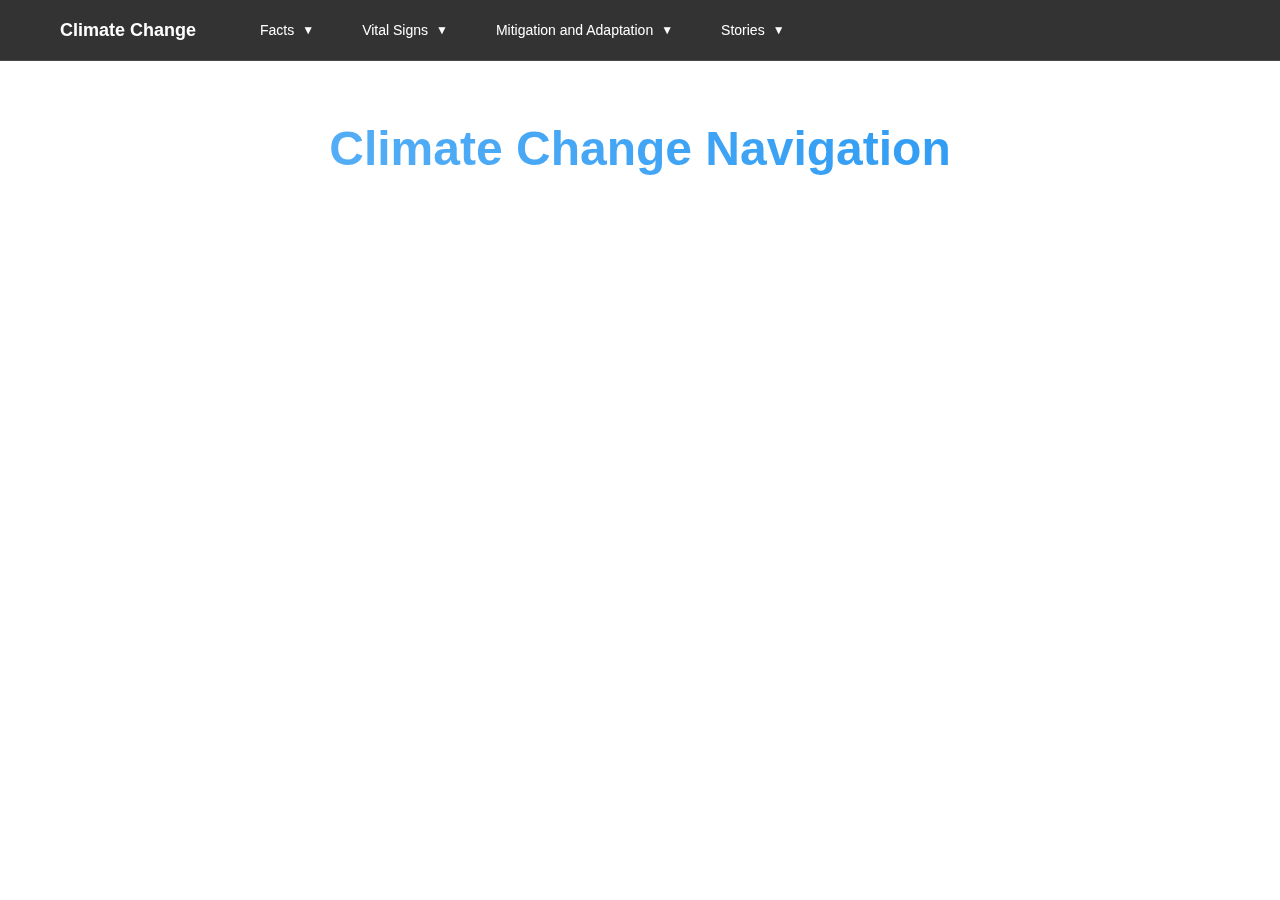
<file: example.html>
<!DOCTYPE html>
<html lang="en">
<head>
    <meta charset="UTF-8">
    <meta name="viewport" content="width=device-width, initial-scale=1.0">
    <title>Climate Change Navigation</title>
    <style>
        * {
            margin: 0;
            padding: 0;
            box-sizing: border-box;
        }

        body {
            font-family: -apple-system, BlinkMacSystemFont, 'Segoe UI', Roboto, sans-serif;
            background: linear-gradient(135deg, #0c1445 0%, #1a2b5c 50%, #2d4a7d 100%);
            background-image: url('data:image/svg+xml,<svg xmlns="http://www.w3.org/2000/svg" viewBox="0 0 100 100"><circle cx="80" cy="20" r="2" fill="rgba(255,255,255,0.1)"/><circle cx="20" cy="80" r="1.5" fill="rgba(255,255,255,0.05)"/><circle cx="90" cy="70" r="1" fill="rgba(255,255,255,0.08)"/></svg>');
            min-height: 100vh;
            color: white;
        }

        .navbar {
            background: rgba(0, 0, 0, 0.8);
            backdrop-filter: blur(10px);
            border-bottom: 1px solid rgba(255, 255, 255, 0.1);
            position: sticky;
            top: 0;
            z-index: 1000;
        }

        .nav-container {
            max-width: 1200px;
            margin: 0 auto;
            padding: 0 20px;
            display: flex;
            align-items: center;
            height: 60px;
        }

        .nav-brand {
            font-size: 18px;
            font-weight: 600;
            color: white;
            text-decoration: none;
            margin-right: 40px;
            transition: color 0.3s ease;
        }

        .nav-brand:hover {
            color: #64b5f6;
        }

        .nav-menu {
            display: flex;
            list-style: none;
            align-items: center;
            gap: 0;
        }

        .nav-item {
            position: relative;
        }

        .nav-link {
            display: flex;
            align-items: center;
            color: white;
            text-decoration: none;
            padding: 20px 24px;
            font-size: 14px;
            font-weight: 500;
            transition: all 0.3s ease;
            position: relative;
            border-radius: 4px;
        }

        .nav-link:hover {
            background: rgba(255, 255, 255, 0.1);
            color: #64b5f6;
            transform: translateY(-1px);
        }

        .dropdown-arrow {
            margin-left: 8px;
            font-size: 12px;
            transition: transform 0.3s ease;
        }

        .nav-item.active .dropdown-arrow {
            transform: rotate(180deg);
        }

        .dropdown-menu {
            position: absolute;
            top: 100%;
            left: 0;
            background: rgba(20, 20, 30, 0.95);
            backdrop-filter: blur(15px);
            border: 1px solid rgba(255, 255, 255, 0.1);
            border-radius: 8px;
            min-width: 220px;
            padding: 8px 0;
            opacity: 0;
            visibility: hidden;
            transform: translateY(-10px);
            transition: all 0.3s ease;
            box-shadow: 0 10px 30px rgba(0, 0, 0, 0.5);
        }

        .nav-item.active .dropdown-menu {
            opacity: 1;
            visibility: visible;
            transform: translateY(0);
        }

        .dropdown-item {
            display: block;
            color: rgba(255, 255, 255, 0.9);
            text-decoration: none;
            padding: 12px 20px;
            font-size: 14px;
            transition: all 0.2s ease;
            border-left: 3px solid transparent;
        }

        .dropdown-item:hover {
            background: rgba(255, 255, 255, 0.1);
            color: #64b5f6;
            border-left-color: #64b5f6;
            transform: translateX(5px);
        }

        .mobile-toggle {
            display: none;
            background: none;
            border: none;
            color: white;
            font-size: 20px;
            cursor: pointer;
            padding: 8px;
            border-radius: 4px;
            transition: background 0.3s ease;
        }

        .mobile-toggle:hover {
            background: rgba(255, 255, 255, 0.1);
        }

        .content {
            max-width: 1200px;
            margin: 0 auto;
            padding: 60px 20px;
            text-align: center;
        }

        .content h1 {
            font-size: 3rem;
            font-weight: 700;
            margin-bottom: 20px;
            background: linear-gradient(45deg, #64b5f6, #42a5f5, #2196f3);
            -webkit-background-clip: text;
            -webkit-text-fill-color: transparent;
            background-clip: text;
        }

        .content p {
            font-size: 1.2rem;
            opacity: 0.8;
            max-width: 600px;
            margin: 0 auto;
            line-height: 1.6;
        }

        @media (max-width: 768px) {
            .mobile-toggle {
                display: block;
                margin-left: auto;
            }

            .nav-menu {
                position: absolute;
                top: 100%;
                left: 0;
                right: 0;
                background: rgba(0, 0, 0, 0.95);
                backdrop-filter: blur(15px);
                flex-direction: column;
                padding: 20px 0;
                transform: translateX(-20px);
                opacity: 0;
                visibility: hidden;
                transition: all 0.3s ease;
                border-top: 1px solid rgba(255, 255, 255, 0.1);
            }

            .nav-menu.active {
                transform: translateY(0);
                opacity: 1;
                visibility: visible;
            }

            .nav-item {
                width: 100%;
            }

            .nav-link {
                padding: 15px 20px;
                justify-content: space-between;
            }

            .dropdown-menu {
                position: static;
                background: rgba(40, 40, 50, 0.9);
                border: none;
                border-radius: 0;
                box-shadow: none;
                margin-left: 20px;
                min-width: auto;
            }

            .content h1 {
                font-size: 2rem;
            }

            .content p {
                font-size: 1rem;
            }
        }

        .nav-link:active {
            transform: translateY(0) scale(0.98);
        }

        .dropdown-item:active {
            transform: translateX(3px) scale(0.98);
        }
    </style>
</head>
<body>
    <nav class="navbar">
        <div class="nav-container">
            <a href="#" class="nav-brand">Climate Change</a>
            
            <button class="mobile-toggle" onclick="toggleMobileMenu()">
                ☰
            </button>

            <ul class="nav-menu" id="navMenu">
                <li class="nav-item" data-dropdown="facts">
                    <a href="#" class="nav-link">
                        Facts
                        <span class="dropdown-arrow">▼</span>
                    </a>
                    <div class="dropdown-menu">
                        <a href="#" class="dropdown-item">Evidence</a>
                        <a href="#" class="dropdown-item">Causes</a>
                        <a href="#" class="dropdown-item">Effects</a>
                        <a href="#" class="dropdown-item">Scientific Consensus</a>
                        <a href="#" class="dropdown-item">What is Climate Change?</a>
                        <a href="#" class="dropdown-item">Extreme Weather</a>
                        <a href="#" class="dropdown-item">Questions (FAQ)</a>
                    </div>
                </li>

                <li class="nav-item" data-dropdown="signs">
                    <a href="#" class="nav-link">
                        Vital Signs
                        <span class="dropdown-arrow">▼</span>
                    </a>
                    <div class="dropdown-menu">
                        <a href="#" class="dropdown-item">Carbon Dioxide</a>
                        <a href="#" class="dropdown-item">Global Temperature</a>
                        <a href="#" class="dropdown-item">Arctic Sea Ice</a>
                        <a href="#" class="dropdown-item">Land Ice</a>
                        <a href="#" class="dropdown-item">Sea Level</a>
                    </div>
                </li>

                <li class="nav-item" data-dropdown="mitigation">
                    <a href="#" class="nav-link">
                        Mitigation and Adaptation
                        <span class="dropdown-arrow">▼</span>
                    </a>
                    <div class="dropdown-menu">
                        <a href="#" class="dropdown-item">Mitigation Strategies</a>
                        <a href="#" class="dropdown-item">Adaptation Plans</a>
                        <a href="#" class="dropdown-item">Renewable Energy</a>
                        <a href="#" class="dropdown-item">Carbon Capture</a>
                        <a href="#" class="dropdown-item">Policy Solutions</a>
                    </div>
                </li>

                <li class="nav-item" data-dropdown="stories">
                    <a href="#" class="nav-link">
                        Stories
                        <span class="dropdown-arrow">▼</span>
                    </a>
                    <div class="dropdown-menu">
                        <a href="#" class="dropdown-item">Case Studies</a>
                        <a href="#" class="dropdown-item">Personal Stories</a>
                        <a href="#" class="dropdown-item">Success Stories</a>
                        <a href="#" class="dropdown-item">Impact Reports</a>
                        <a href="#" class="dropdown-item">Community Action</a>
                    </div>
                </li>
            </ul>
        </div>
    </nav>

    <div class="content">
        <h1>Climate Change Navigation</h1>
        <p>Explore comprehensive information about climate change through our interactive navigation system. Click on any menu item to discover detailed content and resources.</p>
    </div>

    <script>
        // Handle dropdown functionality
        document.addEventListener('DOMContentLoaded', function() {
            const navItems = document.querySelectorAll('.nav-item[data-dropdown]');
            
            navItems.forEach(item => {
                const link = item.querySelector('.nav-link');
                
                link.addEventListener('click', function(e) {
                    e.preventDefault();
                    
                    // Close other dropdowns
                    navItems.forEach(otherItem => {
                        if (otherItem !== item) {
                            otherItem.classList.remove('active');
                        }
                    });
                    
                    // Toggle current dropdown
                    item.classList.toggle('active');
                });
            });
            
            // Close dropdowns when clicking outside
            document.addEventListener('click', function(e) {
                if (!e.target.closest('.nav-item')) {
                    navItems.forEach(item => {
                        item.classList.remove('active');
                    });
                }
            });

            // Handle dropdown item clicks
            const dropdownItems = document.querySelectorAll('.dropdown-item');
            dropdownItems.forEach(item => {
                item.addEventListener('click', function(e) {
                    e.preventDefault();
                    console.log('Clicked:', this.textContent);
                    // Add your navigation logic here
                    
                    // Close dropdown after selection
                    navItems.forEach(navItem => {
                        navItem.classList.remove('active');
                    });
                });
            });
        });

        // Mobile menu toggle
        function toggleMobileMenu() {
            const navMenu = document.getElementById('navMenu');
            navMenu.classList.toggle('active');
        }

        // Close mobile menu when clicking outside
        document.addEventListener('click', function(e) {
            const navMenu = document.getElementById('navMenu');
            const mobileToggle = document.querySelector('.mobile-toggle');
            
            if (!e.target.closest('.nav-container')) {
                navMenu.classList.remove('active');
            }
        });
    </script>
</body>
</html>
</file>
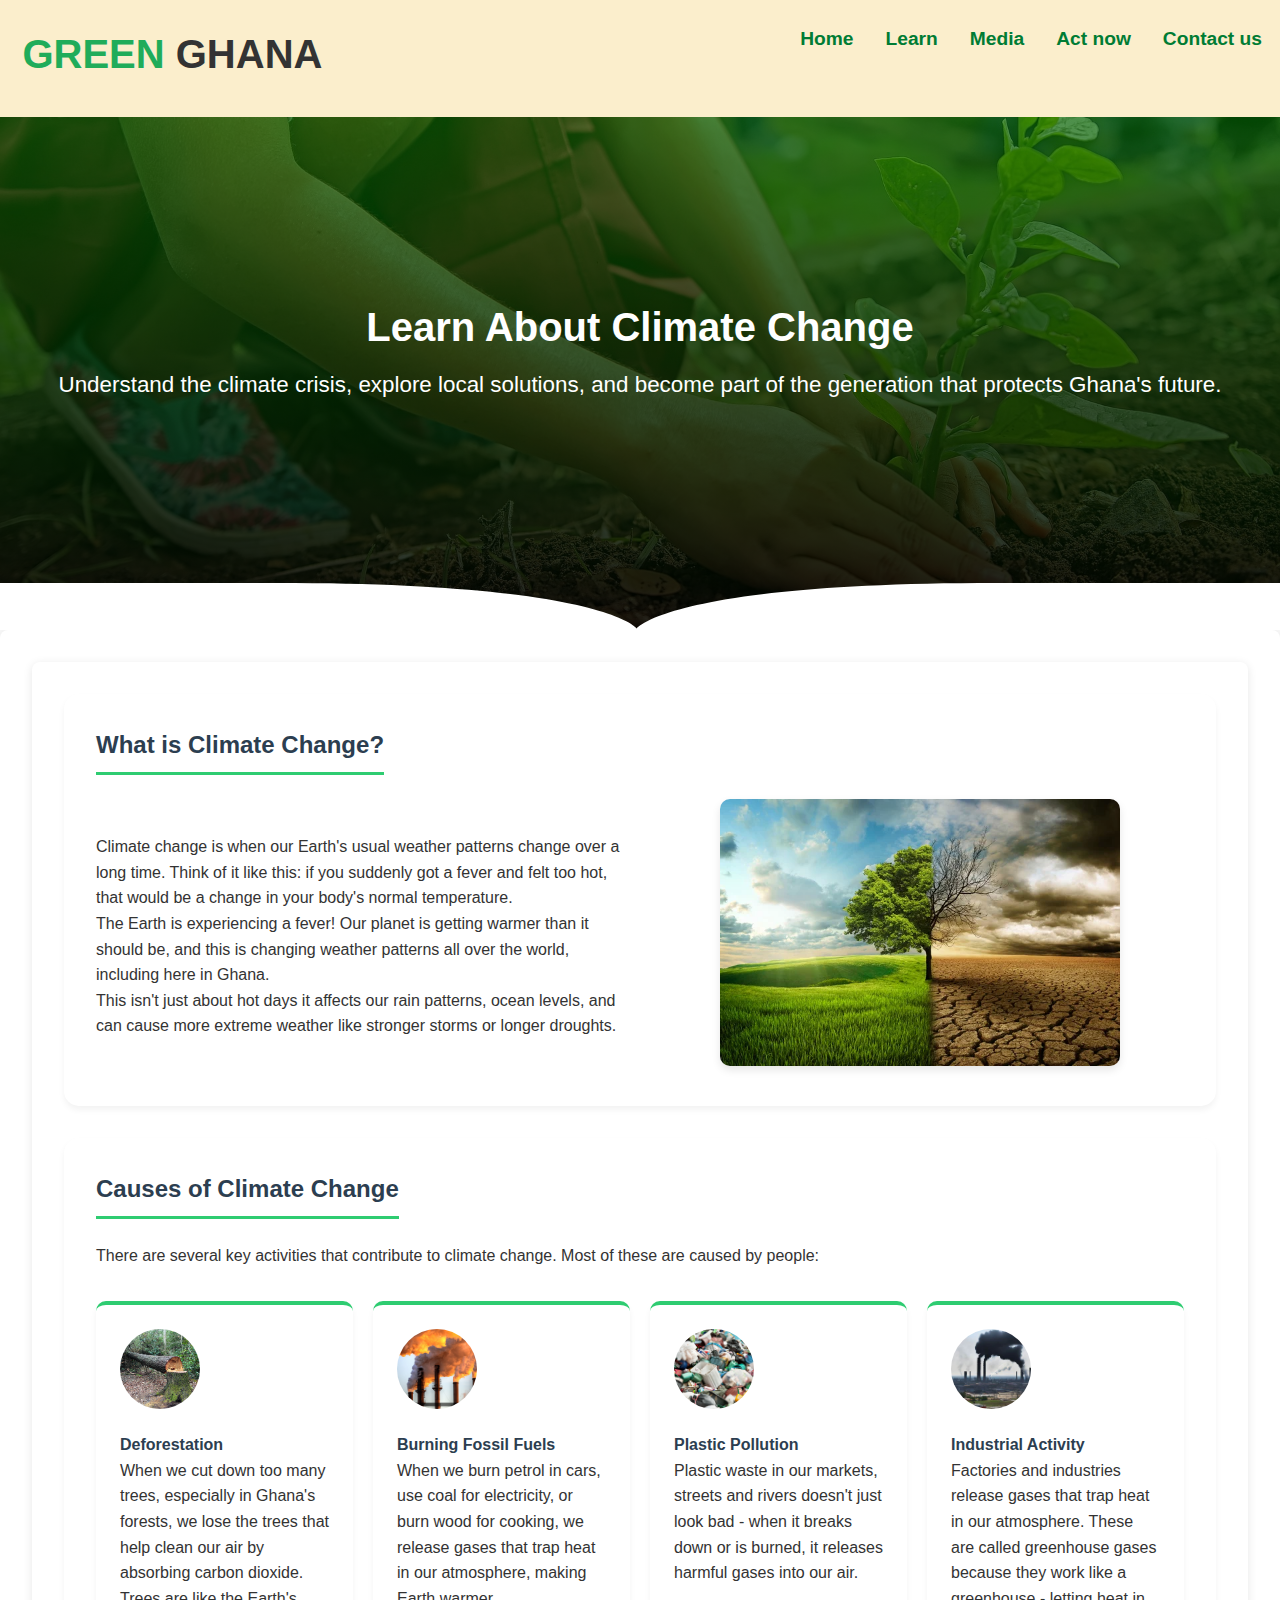
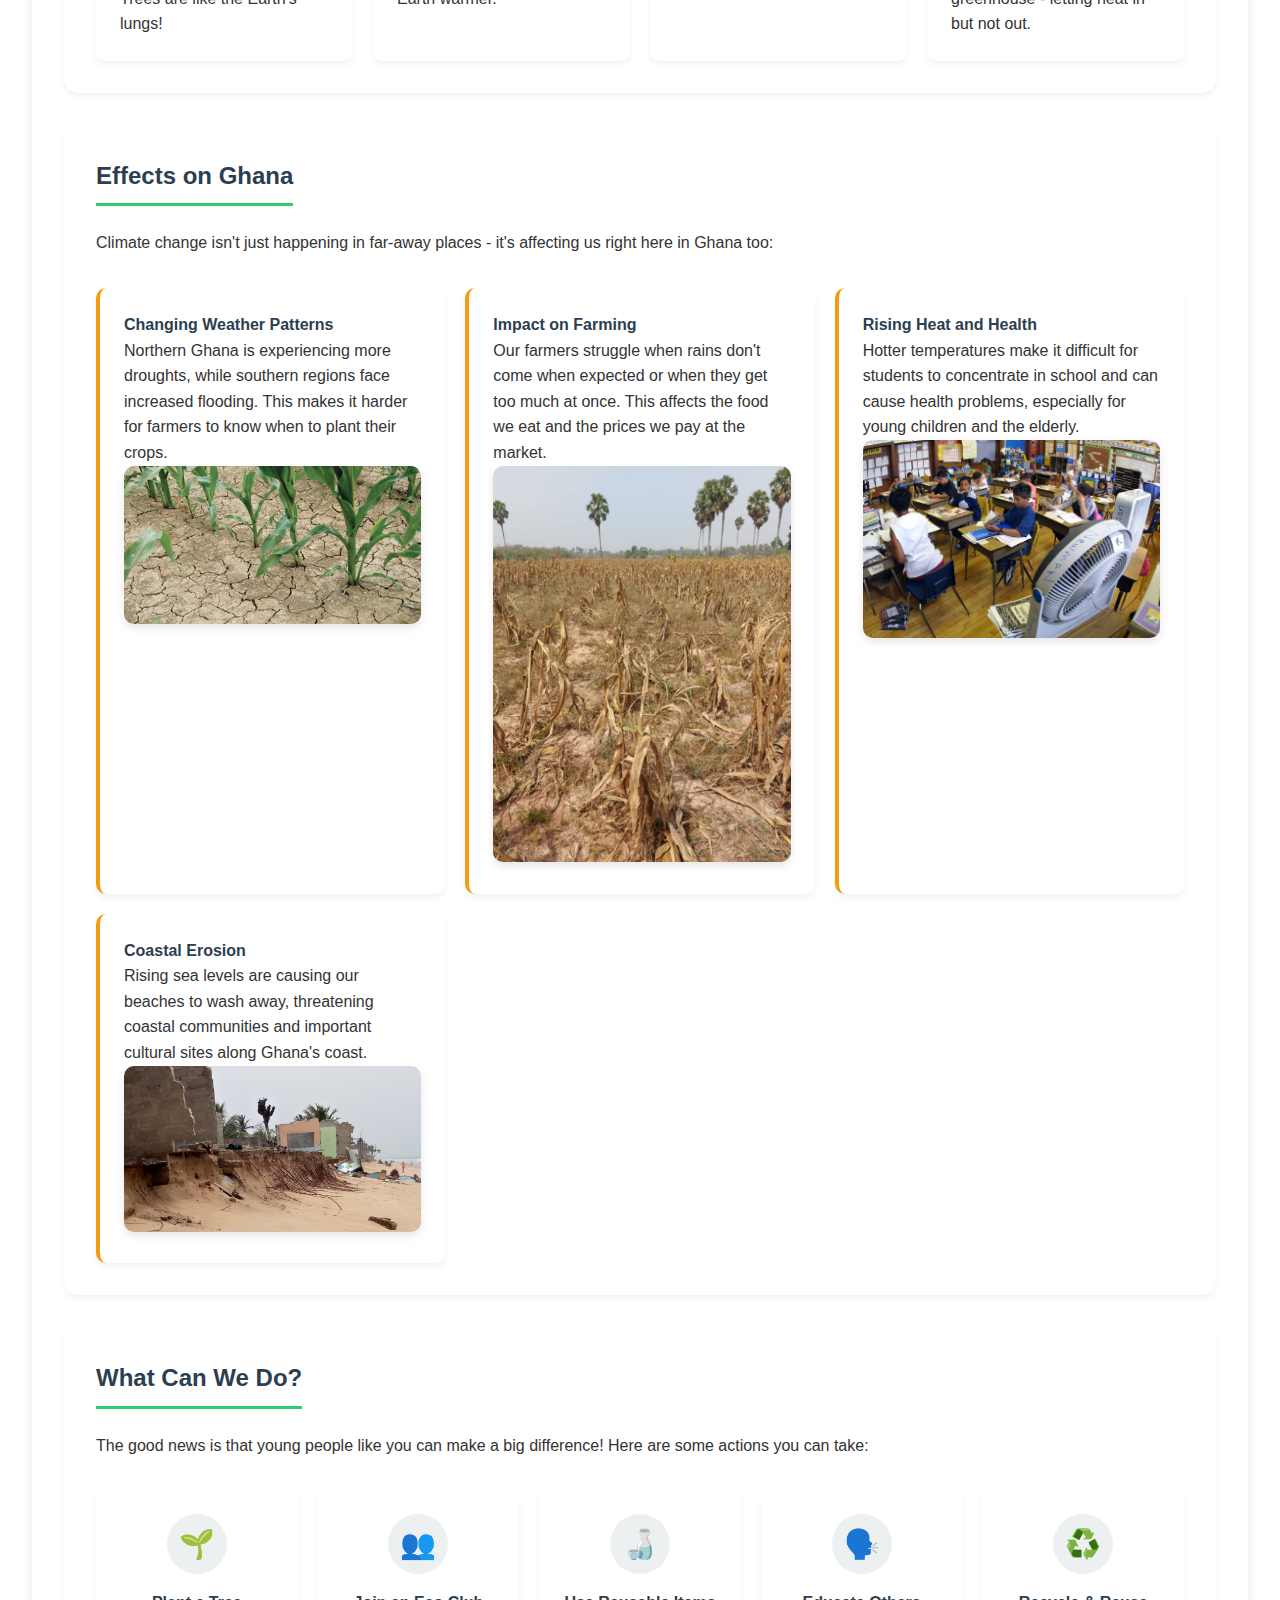
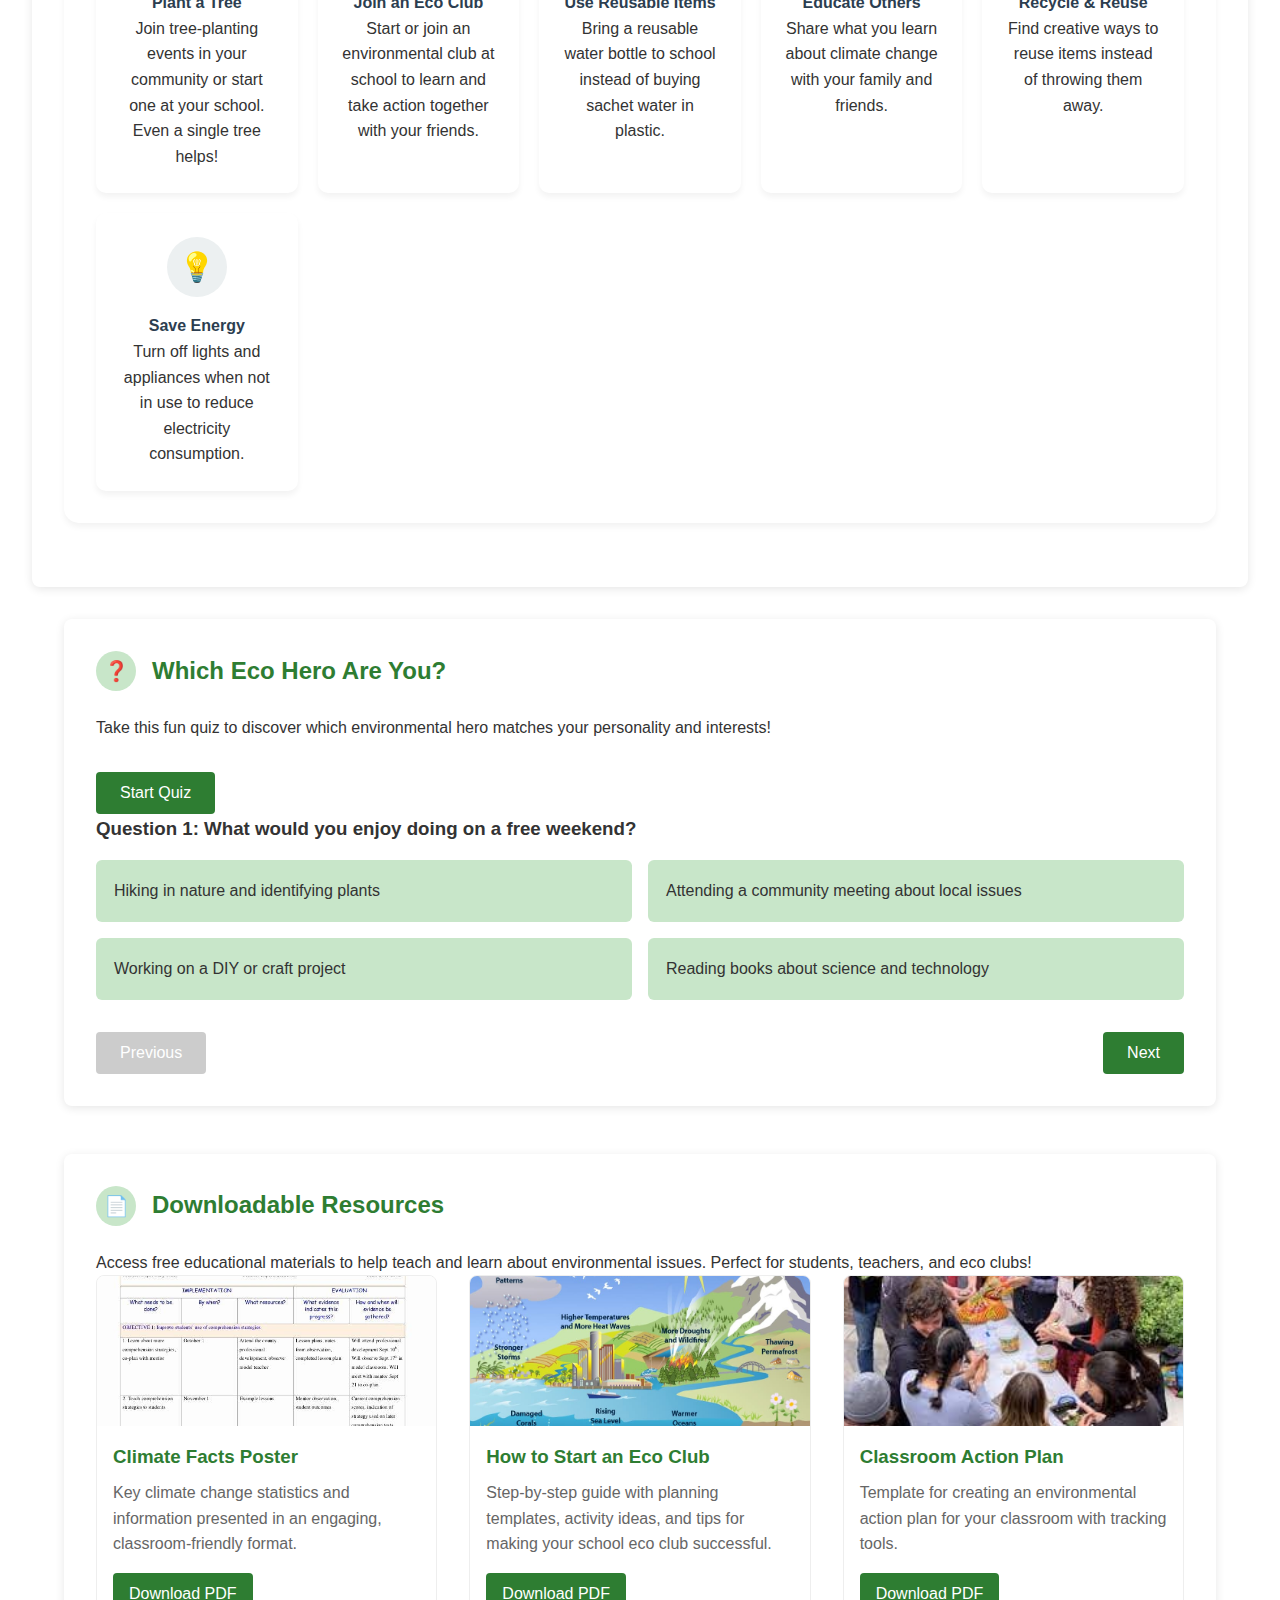
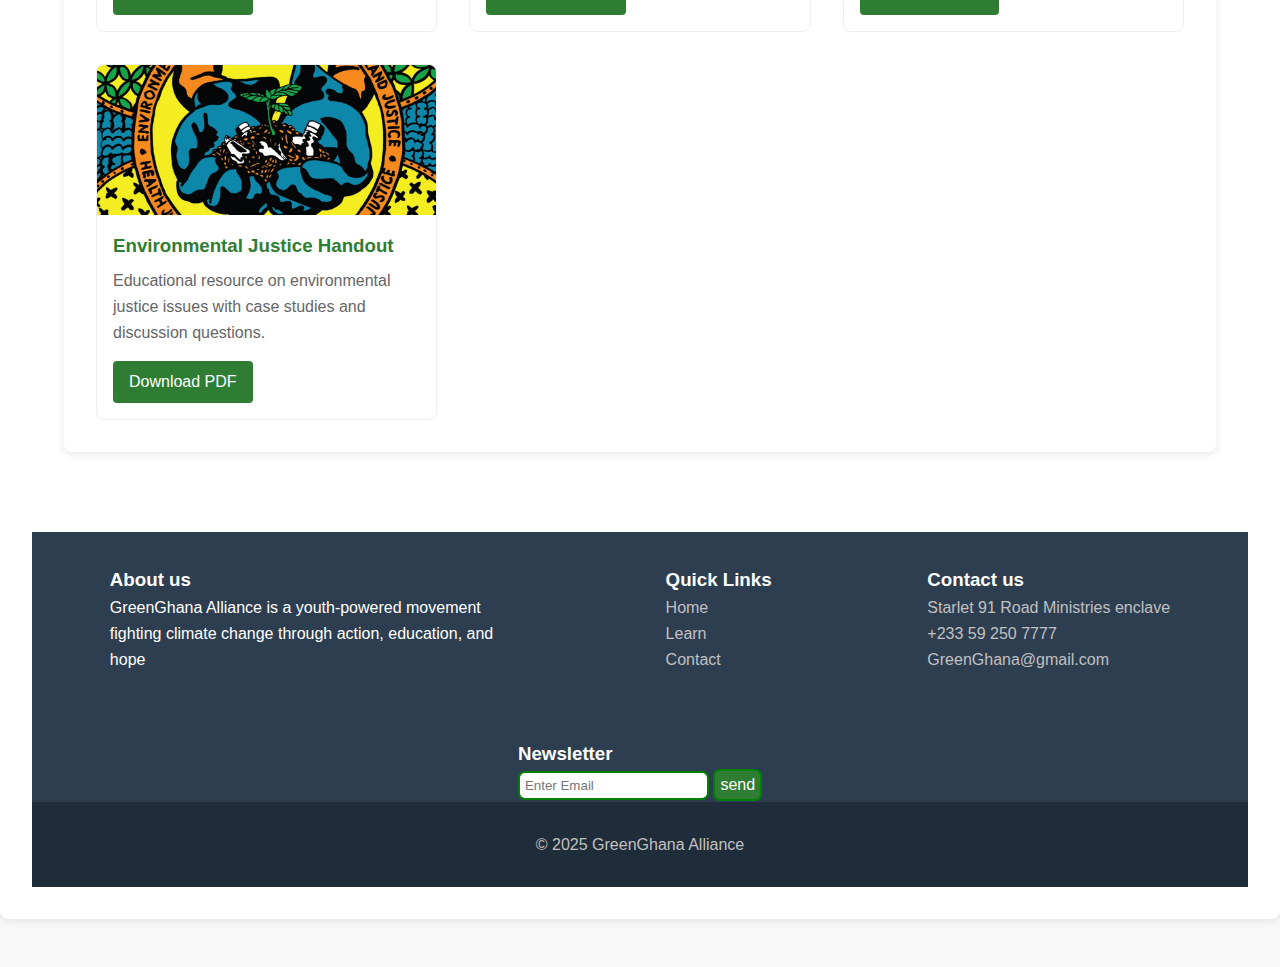
<file: learn.html>
<!DOCTYPE html>
<html lang="en">

<head>
    <meta charset="UTF-8">
    <meta name="viewport" content="width=device-width, initial-scale=1.0">
    <link rel="stylesheet" href="learn.css">
    <title>Learn Page</title>
</head>

<body>
    <header class="header">
    <nav class="navbar">
        <div class="logo">
            <h1><span>GREEN </span>GHANA</h1>
        </div>
        <ul class="nav-links" id="navLinks">
            <li><a href="index.html">Home</a></li>
            <li><a href="learn.html">Learn</a></li>
            <li><a href="media.html">Media</a></li>
            <li><a href="act-now.html">Act now</a></li>
            <li><a href="contact.html">Contact us</a></li>
        </ul>
         <div class="hamburger" id="hamburger">
                <div class="bar"></div>
                <div class="bar"></div>
                <div class="bar"></div>
            </div>
    </nav>
    </header>
    <div class="hero-section">
        <div class="hero-text">
            <h1> Learn About Climate Change</h1>
            <p>Understand the climate crisis, explore local solutions, and become part of the generation that protects
                Ghana's future.</p>
        </div>

        <div class="custom-shape-divider-bottom-1747580668">
            <svg data-name="Layer 1" xmlns="http://www.w3.org/2000/svg" viewBox="0 0 1200 120"
                preserveAspectRatio="none">
                <path d="M1200,0H0V120H281.94C572.9,116.24,602.45,3.86,602.45,3.86h0S632,116.24,923,120h277Z"
                    class="shape-fill"></path>
            </svg>
        </div>
    </div>

    <section>
        <section class="container">
            <section id="what-is" class="section">
                <h2 class="section-title">What is Climate Change?</h2>
                <div class="flex-container">
                    <div class="text-content">
                        <p>Climate change is when our Earth's usual weather patterns change over a long time. Think of
                            it like this: if you suddenly got a fever and felt too hot, that would be a change in your
                            body's normal temperature.</p>
                        <p>The Earth is experiencing a fever! Our planet is getting warmer than it should be, and this
                            is changing weather patterns all over the world, including here in Ghana.</p>
                        <p>This isn't just about hot days it affects our rain patterns, ocean levels, and can cause more
                            extreme weather like stronger storms or longer droughts.</p>
                    </div>
                    <div class="image-content">
                        <img src="depositphotos_30828375-stock-photo-global-warming.jpg"
                            alt="Earth getting warmer illustration" class="placeholder-image">
                    </div>
                </div>
            </section>


            <section id="causes" class="section">
                <h2 class="section-title">Causes of Climate Change</h2>
                <p>There are several key activities that contribute to climate change. Most of these are caused by
                    people:</p>

                <div class="causes-grid">
                    <div class="cause-card">
                        <img src="trees being cut.jpg" alt="Trees being cut">
                        <h4>Deforestation</h4>
                        <p>When we cut down too many trees, especially in Ghana's forests, we lose the trees that help
                            clean our air by absorbing carbon dioxide. Trees are like the Earth's lungs!</p>
                    </div>

                    <div class="cause-card">
                        <img src="smoke.jpg" alt="Smoke from factories">
                        <h4>Burning Fossil Fuels</h4>
                        <p>When we burn petrol in cars, use coal for electricity, or burn wood for cooking, we release
                            gases that trap heat in our atmosphere, making Earth warmer.</p>
                    </div>

                    <div class="cause-card">
                        <img src="Plastic-Waste-Recycled.jpg" alt="Plastic waste">
                        <h4>Plastic Pollution</h4>
                        <p>Plastic waste in our markets, streets and rivers doesn't just look bad - when it breaks down
                            or is burned, it releases harmful gases into our air.</p>
                    </div>

                    <div class="cause-card">
                        <img src="emmissions.jpg" alt="Factory emissions">
                        <h4>Industrial Activity</h4>
                        <p>Factories and industries release gases that trap heat in our atmosphere. These are called
                            greenhouse gases because they work like a greenhouse - letting heat in but not out.</p>
                    </div>
                </div>
            </section>

            <section id="effects" class="section">
                <h2 class="section-title">Effects on Ghana</h2>
                <p>Climate change isn't just happening in far-away places - it's affecting us right here in Ghana too:
                </p>

                <div class="effects-grid">
                    <div class="effect-card">
                        <h4>Changing Weather Patterns</h4>
                        <p>Northern Ghana is experiencing more droughts, while southern regions face increased flooding.
                            This makes it harder for farmers to know when to plant their crops.</p>
                        <img src="drought.jpg" alt="Drought in northern Ghana" class="placeholder-image">
                    </div>

                    <div class="effect-card">
                        <h4>Impact on Farming</h4>
                        <p>Our farmers struggle when rains don't come when expected or when they get too much at once.
                            This affects the food we eat and the prices we pay at the market.</p>
                        <img src="dry crops.jpg" alt="Farmers with dry crops" class="placeholder-image">
                    </div>

                    <div class="effect-card">
                        <h4>Rising Heat and Health</h4>
                        <p>Hotter temperatures make it difficult for students to concentrate in school and can cause
                            health problems, especially for young children and the elderly.</p>
                        <img src="hot class.jpg" alt="Students in hot classroom" class="placeholder-image">
                    </div>

                    <div class="effect-card">
                        <h4>Coastal Erosion</h4>
                        <p>Rising sea levels are causing our beaches to wash away, threatening coastal communities and
                            important cultural sites along Ghana's coast.</p>
                        <img src="costal erosion.png" alt="Coastal erosion in Ghana" class="placeholder-image">
                    </div>
                </div>
            </section>

            <section id="actions" class="section">
                <h2 class="section-title">What Can We Do?</h2>
                <p>The good news is that young people like you can make a big difference! Here are some actions you can
                    take:</p>

                <div class="actions-grid">
                    <div class="action-card">
                        <div class="icon">🌱</div>
                        <h4>Plant a Tree</h4>
                        <p>Join tree-planting events in your community or start one at your school. Even a single tree
                            helps!</p>
                    </div>

                    <div class="action-card">
                        <div class="icon">👥</div>
                        <h4>Join an Eco Club</h4>
                        <p>Start or join an environmental club at school to learn and take action together with your
                            friends.</p>
                    </div>

                    <div class="action-card">
                        <div class="icon">🍶</div>
                        <h4>Use Reusable Items</h4>
                        <p>Bring a reusable water bottle to school instead of buying sachet water in plastic.</p>
                    </div>

                    <div class="action-card">
                        <div class="icon">🗣️</div>
                        <h4>Educate Others</h4>
                        <p>Share what you learn about climate change with your family and friends.</p>
                    </div>

                    <div class="action-card">
                        <div class="icon">♻️</div>
                        <h4>Recycle & Reuse</h4>
                        <p>Find creative ways to reuse items instead of throwing them away.</p>
                    </div>

                    <div class="action-card">
                        <div class="icon">💡</div>
                        <h4>Save Energy</h4>
                        <p>Turn off lights and appliances when not in use to reduce electricity consumption.</p>
                    </div>
                </div>
            </section>
        </section>


        <div class="container">
            <section id="quiz-section">
                <div class="section-header">
                    <div class="section-icon">❓</div>
                    <h2>Which Eco Hero Are You?</h2>
                </div>

                <p>Take this fun quiz to discover which environmental hero matches your personality and interests!</p>

                <div class="quiz-container">
                    <div id="quiz-start">
                        <button id="start-quiz-btn">Start Quiz</button>
                    </div>

                    <div id="quiz-questions">
                        <div class="quiz-question active" data-question="1">
                            <h3>Question 1: What would you enjoy doing on a free weekend?</h3>
                            <div class="quiz-options">
                                <div class="quiz-option" data-value="a">Hiking in nature and identifying plants</div>
                                <div class="quiz-option" data-value="b">Attending a community meeting about local issues
                                </div>
                                <div class="quiz-option" data-value="c">Working on a DIY or craft project</div>
                                <div class="quiz-option" data-value="d">Reading books about science and technology</div>
                            </div>
                        </div>

                        <div class="quiz-question" data-question="2">
                            <h3>Question 2: What environmental issue concerns you the most?</h3>
                            <div class="quiz-options">
                                <div class="quiz-option" data-value="a">Loss of biodiversity and habitat destruction
                                </div>
                                <div class="quiz-option" data-value="b">Environmental justice and policy issues</div>
                                <div class="quiz-option" data-value="c">Waste management and plastic pollution</div>
                                <div class="quiz-option" data-value="d">Climate change and renewable energy</div>
                            </div>
                        </div>

                        <div class="quiz-question" data-question="3">
                            <h3>Question 3: How do you prefer to solve problems?</h3>
                            <div class="quiz-options">
                                <div class="quiz-option" data-value="a">Carefully observing and documenting patterns
                                </div>
                                <div class="quiz-option" data-value="b">Bringing people together to find collective
                                    solutions</div>
                                <div class="quiz-option" data-value="c">Using creativity and resourcefulness</div>
                                <div class="quiz-option" data-value="d">Applying scientific principles and testing ideas
                                </div>
                            </div>
                        </div>

                        <div class="quiz-question" data-question="4">
                            <h3>Question 4: Which of these would you be most excited to receive as a gift?</h3>
                            <div class="quiz-options">
                                <div class="quiz-option" data-value="a">A field guide to local wildlife</div>
                                <div class="quiz-option" data-value="b">A book about influential environmental activists
                                </div>
                                <div class="quiz-option" data-value="c">A zero-waste starter kit</div>
                                <div class="quiz-option" data-value="d">A home renewable energy experiment kit</div>
                            </div>
                        </div>

                        <div class="quiz-navigation">
                            <button id="prev-btn" class="btn-secondary" disabled>Previous</button>
                            <button id="next-btn">Next</button>
                        </div>
                    </div>

                    <div id="quiz-result" class="quiz-results">
                        <div class="quiz-image">🌱</div>
                        <h3>You are: The Nature Guardian!</h3>
                        <p>You have a deep connection with the natural world and are passionate about protecting
                            biodiversity. Like Jane Goodall or David Attenborough, you understand that every species has
                            an important role to play in our ecosystem.</p>
                        <p><strong>Your eco-strengths:</strong> Keen observation, patience, and a genuine love for all
                            living things.</p>
                        <p><strong>How you can help:</strong> Start a school wildlife garden, organize nature walks, or
                            participate in citizen science projects tracking local species.</p>
                        <button id="restart-quiz-btn">Retake Quiz</button>
                    </div>
                </div>
            </section>

            <section id="resources-section">
                <div class="section-header">
                    <div class="section-icon">📄</div>
                    <h2>Downloadable Resources</h2>
                </div>

                <p>Access free educational materials to help teach and learn about environmental issues. Perfect for
                    students, teachers, and eco clubs!</p>

                <div class="resources-grid">
                    <div class="resource-card">
                        <div class="resource-thumb thumb1"></div>
                        <div class="resource-info">
                            <h3 class="resource-title">Climate Facts Poster</h3>
                            <p class="resource-desc">Key climate change statistics and information presented in an
                                engaging, classroom-friendly format.</p>
                            <a href="https://www.un.org/sites/un2.un.org/files/fastfacts-what-is-climate-change.pdf"
                                class="download-btn">Download PDF</a>
                        </div>
                    </div>

                    <div class="resource-card">
                        <div class="resource-thumb thumb2"></div>
                        <div class="resource-info">
                            <h3 class="resource-title">How to Start an Eco Club</h3>
                            <p class="resource-desc">Step-by-step guide with planning templates, activity ideas, and
                                tips for making your school eco club successful.</p>
                            <a href="https://www.oneplanetnetwork.org/sites/default/files/secm.pdf"
                                class="download-btn">Download PDF</a>
                        </div>
                    </div>

                    <div class="resource-card">
                        <div class="resource-thumb thumb3"></div>
                        <div class="resource-info">
                            <h3 class="resource-title">Classroom Action Plan</h3>
                            <p class="resource-desc">Template for creating an environmental action plan for your
                                classroom with tracking tools.</p>
                            <a href="https://images.examples.com/wp-content/uploads/2021/06/Students-SMART-Action-Plan-Template.zip"
                                class="download-btn">Download PDF</a>
                        </div>
                    </div>

                    <div class="resource-card">
                        <div class="resource-thumb thumb4"></div>
                        <div class="resource-info">
                            <h3 class="resource-title">Environmental Justice Handout</h3>
                            <p class="resource-desc">Educational resource on environmental justice issues with case
                                studies and discussion questions.</p>
                            <a href="#" class="download-btn">Download PDF</a>
                        </div>
                    </div>
                </div>
            </section>
        </div>

        <footer>
            <div class="footer-container">
                <div class="footer-items">
                    <h3>About us</h3>
                    <p>GreenGhana Alliance is a youth-powered movement fighting climate change through action,
                        education,
                        and hope</p>
                </div>

                <div class="footer-items">
                    <h3>Quick Links</h3>
                    <li><a href="index.html">Home</a></li>
                    <li><a href="learn.html">Learn</a></li>
                    <li><a href="contact.html">Contact</a></li>
                </div>

                <div class="footer-items">
                    <h3>Contact us</h3>
                    <li><a href="">Starlet 91 Road Ministries enclave</a></li>
                    <li> <a href="tel:+233592507777">+233 59 250 7777</a></li>
                    <li><a href="mailto:ziyaad.zalabaran@gmail.com">GreenGhana@gmail.com</a></li>
                </div>

                <div class="footer-items">

                    <form id="thanks" method="POST">
                        <h3>Newsletter</h3>
                        <input type="email" name id="email" placeholder="Enter Email" required>
                        <button type="submit">send</button>
                        <p class="msg" id="congo">
                            Thanks for subscribing!
                        </p>

                    </form>
                </div>

            </div>

            <div class="copy-right">
                <p>&copy; 2025 GreenGhana Alliance</p>
            </div>
        </footer>

        <script src="learn.js"></script>
</body>

</html>
</file>
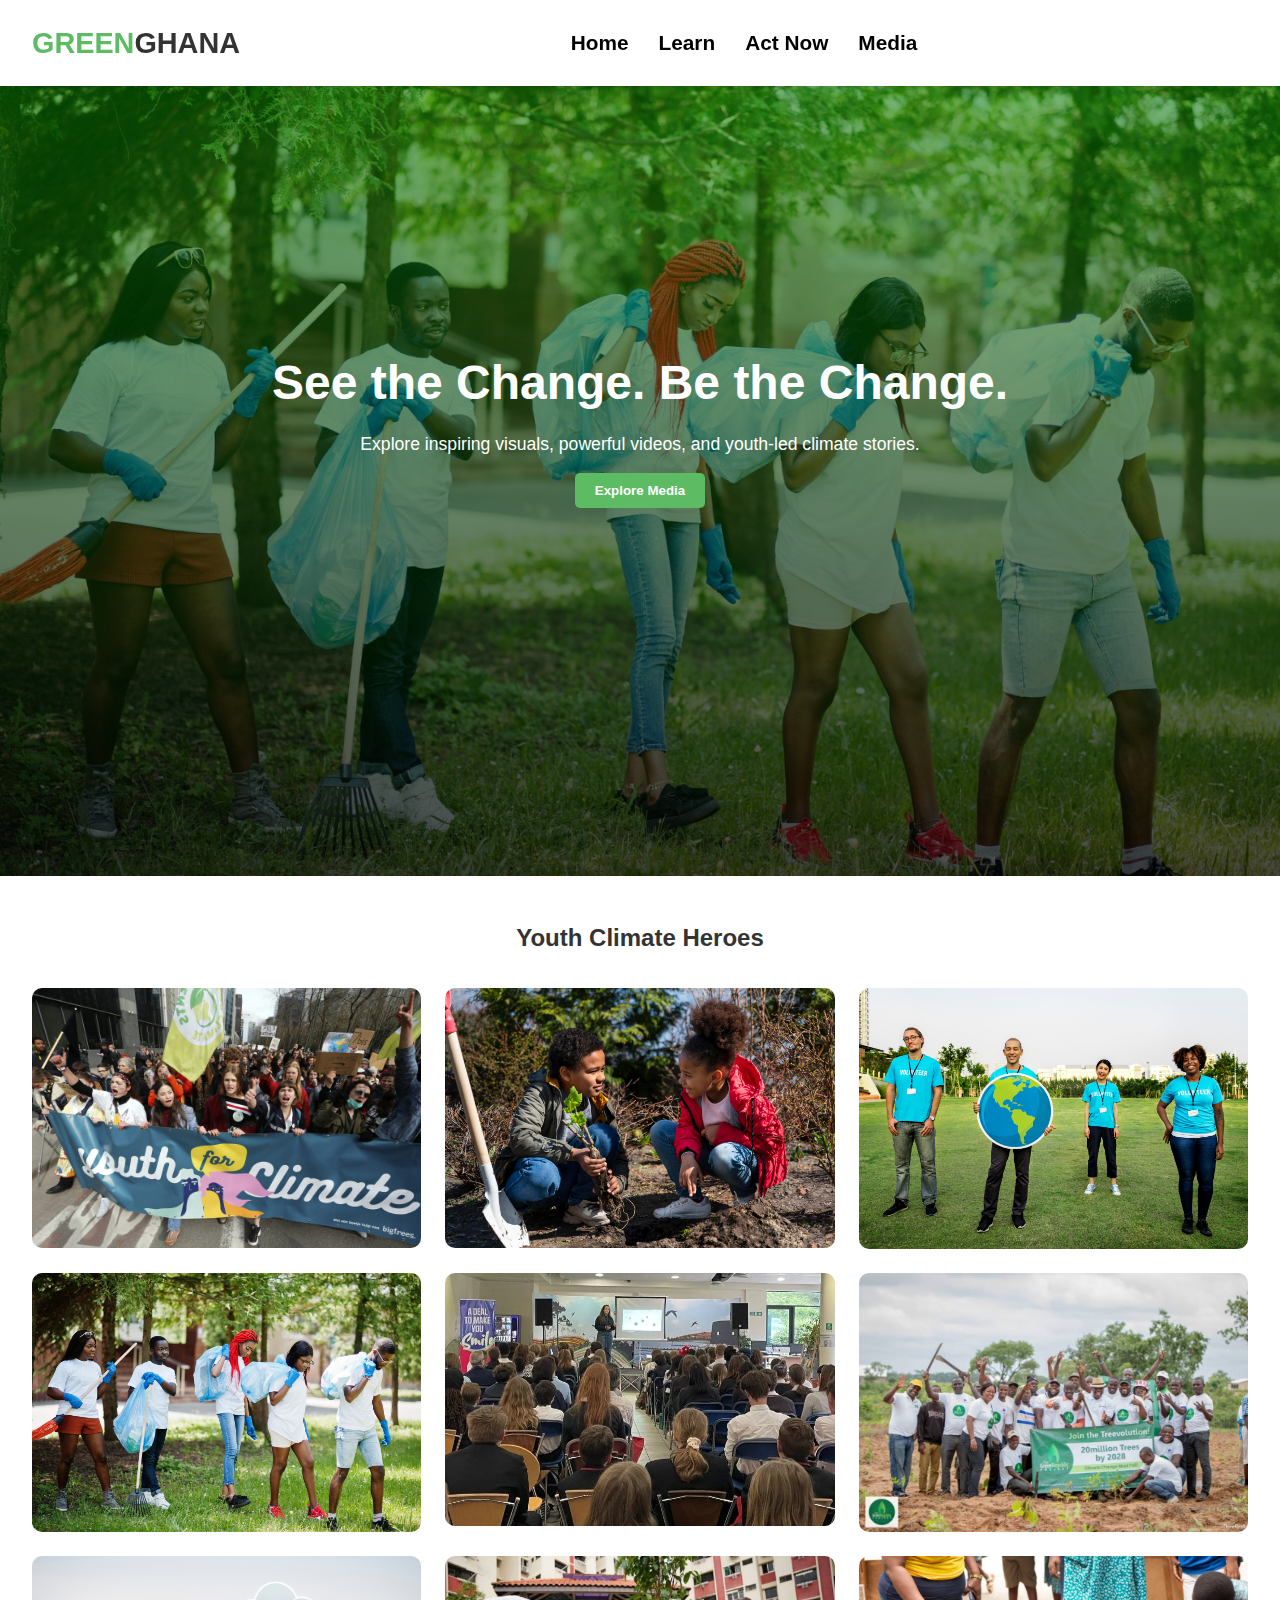
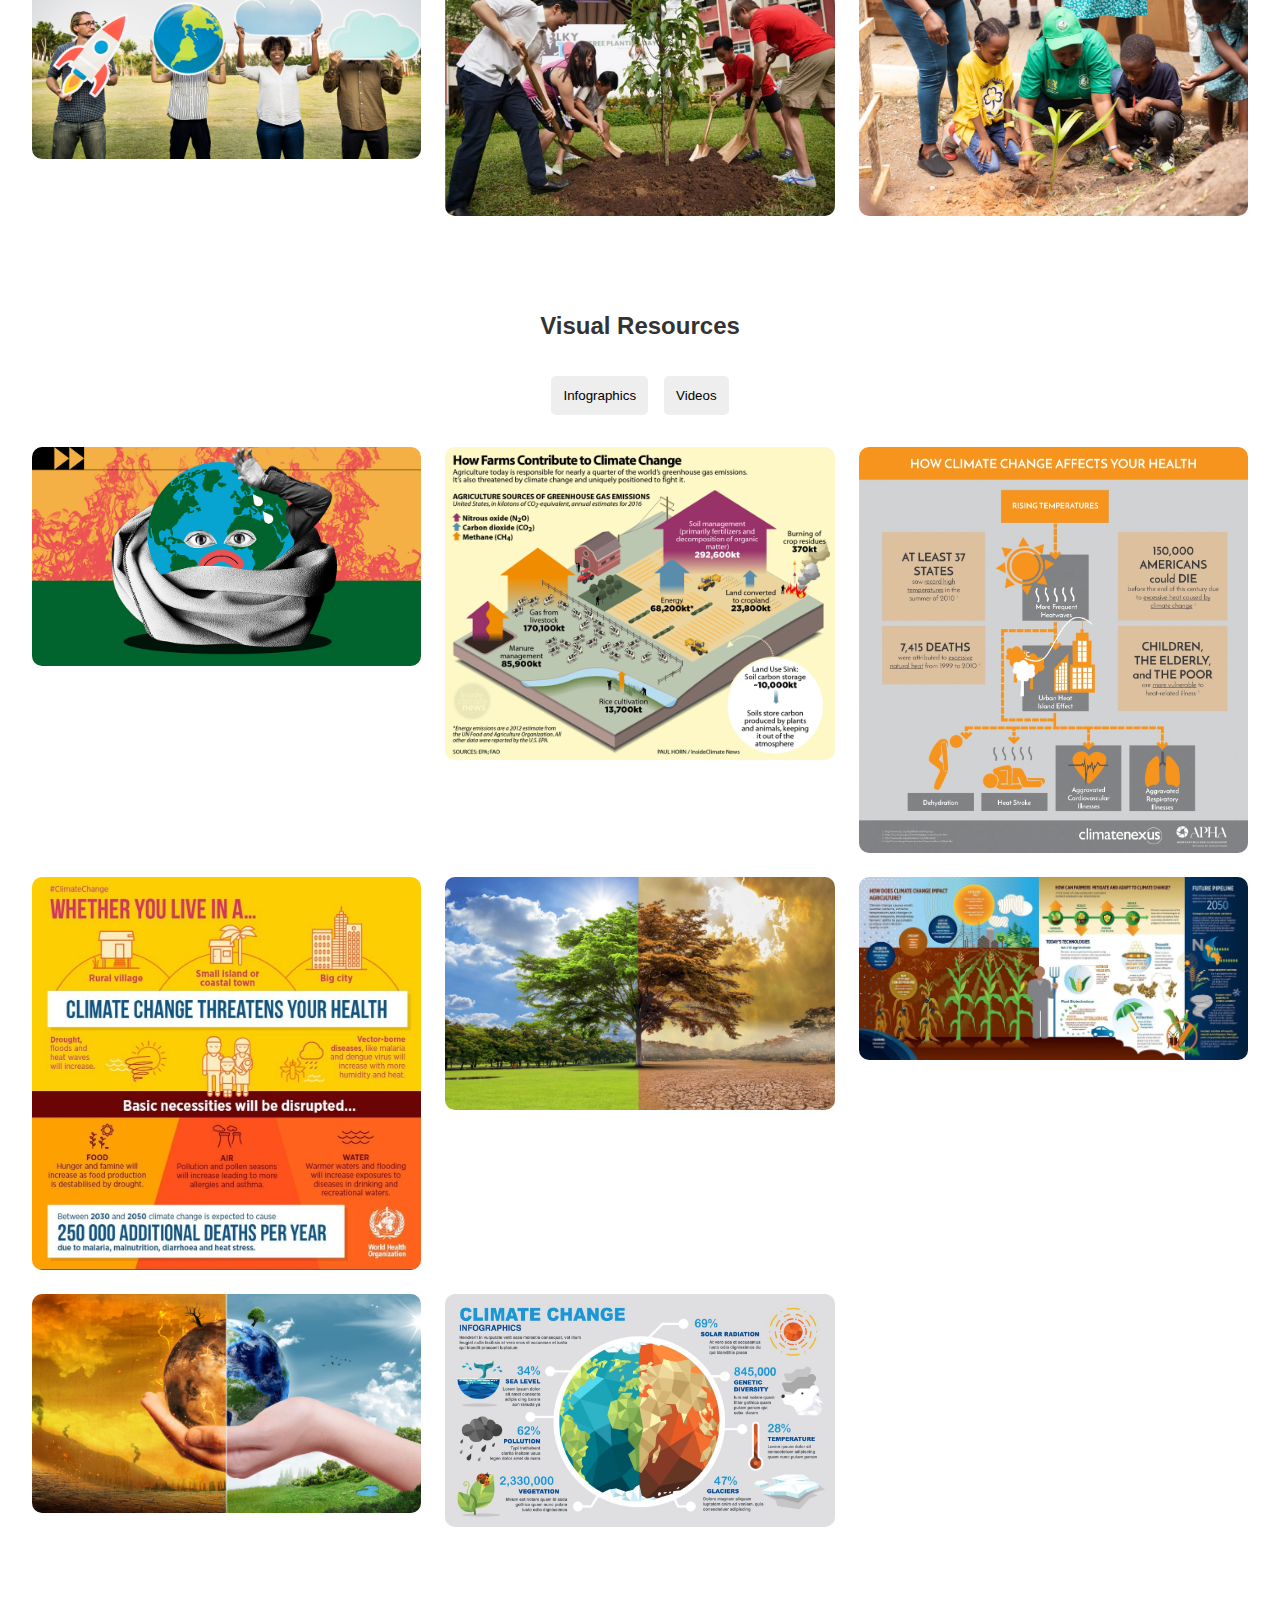
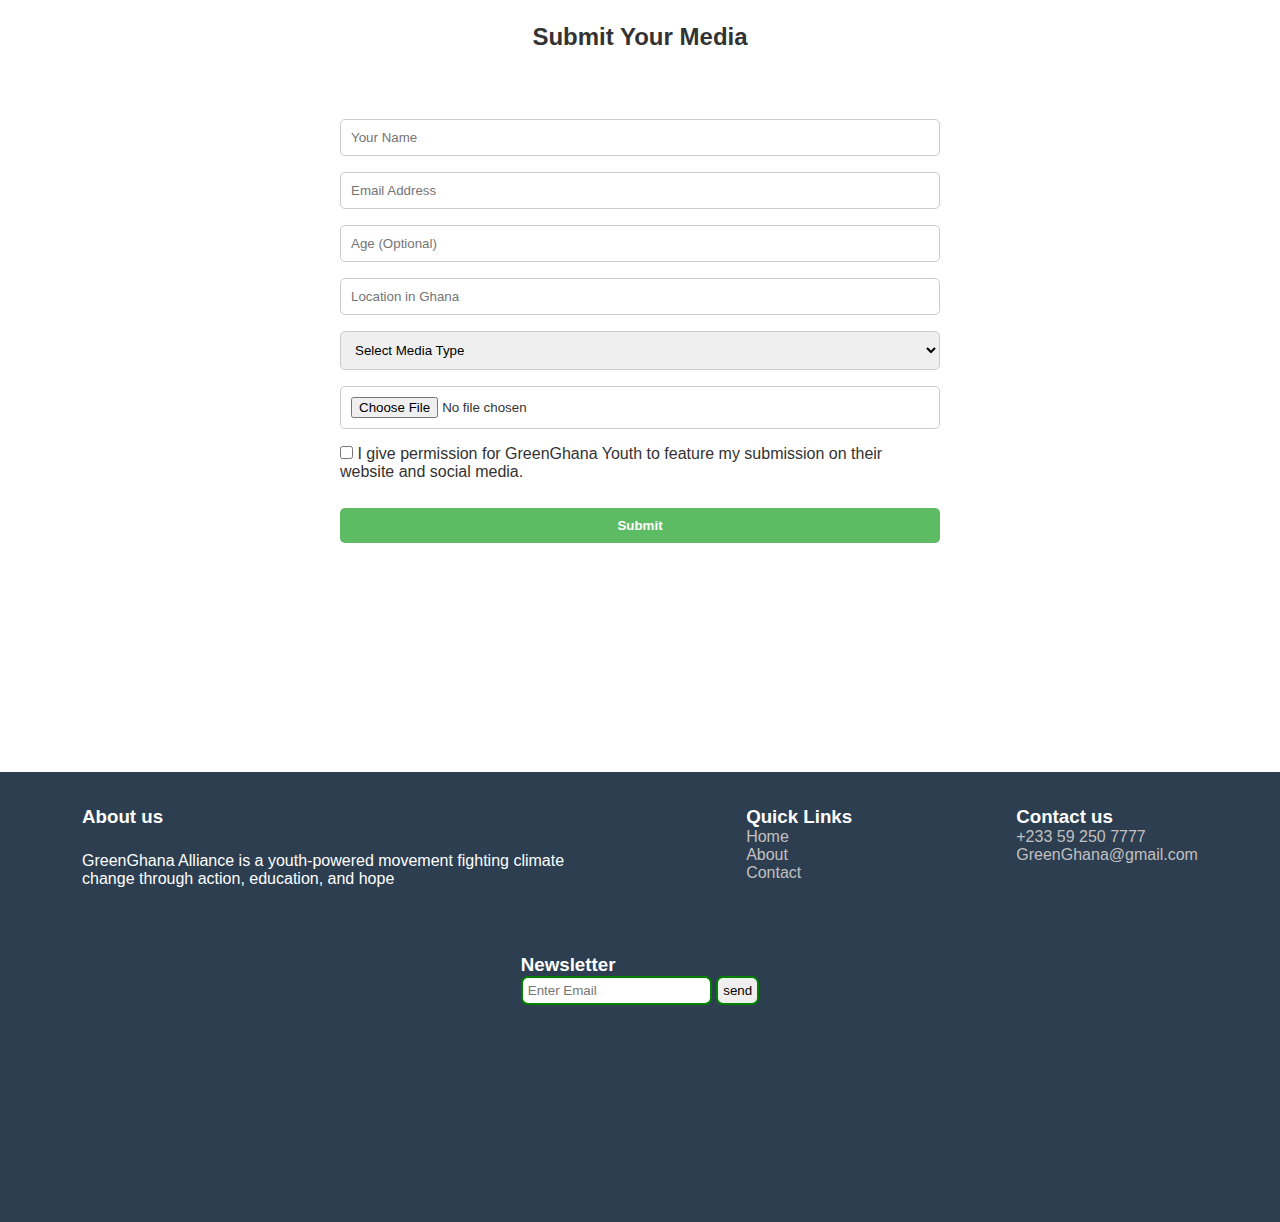
<file: media.html>
<!DOCTYPE html>
<html lang="en">

<head>
  <meta charset="UTF-8" />
  <meta name="viewport" content="width=device-width, initial-scale=1.0" />
  <title>GreenGhana Youth</title>
  <link rel="stylesheet" href="media.css">
  <link href="https://fonts.googleapis.com/css2?family=Open+Sans:wght@400;600;700&display=swap" rel="stylesheet">

</head>

<body>
  <header class="header">
    <div class="logo"><span>Green</span>Ghana</div>
    <nav class="navbar">
      <ul class="nav-links" id="navLinks">
        <li><a href="index.html">Home</a></li>
        <li><a href="learn.html">Learn</a></li>
        <li><a href="act-now.html">Act Now</a></li>
        <li><a href="media.html">Media</a></li>
      </ul>
      <div class="hamburger" id="hamburger">
        <div class="bar"></div>
        <div class="bar"></div>
        <div class="bar"></div>
      </div>
    </nav>
  </header>

  <section class="hero">
    <h1>See the Change. Be the Change.</h1>
    <p>Explore inspiring visuals, powerful videos, and youth-led climate stories.</p>
    <button class="btn"><a href="#visuals" style="color: white;">Explore Media</a></button>
  </section>

  <section class="section" id="visuals">
    <h2>Youth Climate Heroes</h2>
    <div class="grid-3">
      <img class="card-img" src="4021711a-belgaimage-32097991.jpg" alt="Hero 1">
      <img class="card-img" src="2148943281.jpg" alt="Hero 2">
      <img class="card-img" src="30766.jpg" alt="Hero 3">
      <img class="card-img" src="13631.jpg" alt="Hero 4">
      <img class="card-img" src="Megan-McCubbin-at-the-Youth-Climate-Conference-768x1024-1-768x500.jpg.webp"
        alt="Hero 5">
      <img class="card-img" src="tree-planting-exercise-13-1024x683.jpg" alt="Hero 6">
      <img class="card-img" src="30763.jpg" alt="Hero 7">
      <img class="card-img" src="forwebsite.jpg" alt="Hero 8">
      <img class="card-img" src="image-301-1024x683.png" alt="Hero 9">
    </div>
  </section>

  <section class="section">
    <h2>Visual Resources</h2>
    <div class="tabs">
      <button class="active Infographicbutton">Infographics</button>
      <button class="videos">Videos</button>
    </div>

    <div class="grid-2">
      <img class="card-img" src="feeling-the-heat.jpg" alt="Infographic 1">
      <img class="card-img" src="ag-climate-carbon-cycle-infographic-1058px.webp" alt="Infographic 2">
      <img class="card-img" src="Temp_FINAL.webp" alt="Infographic 2">
      <img class="card-img" src="climatechange-infographic2.webp" alt="Infographic 1">
      <img class="card-img" src="ipcc-rapid-action-required-against-global-warming-2000x1200.jpg" alt="Infographic 3">
      <img class="card-img" src="How-Does-Climate-Change-Affect-Agriculture-Infographic.webp" alt="Infographic 3">
      <img class="card-img" src="global warmng climate change crisis  globe.jpg" alt="Infographic 4">
      <img class="card-img" src="climate-change.jpg" alt="Infographic 4">
    </div>
    <div class="video-box grid-2">
      <section class="section">
        <h2>Voices for the Planet</h2>
        <div class="video-section">
          <div class="video-large">


            <iframe width="100%" height="65vh" src="https://www.youtube.com/embed/IJoAcD0oUww?si=iJpzw0wdI9Vq-8mg"
              class="largevideo3" frameborder="0"
              allow="accelerometer; autoplay; clipboard-write; encrypted-media; gyroscope; picture-in-picture; web-share"
              referrerpolicy="strict-origin-when-cross-origin" allowfullscreen></iframe>

            <iframe width="100%" height="65vh" src="https://www.youtube.com/embed/DXUgXI1arhQ?si=uC7achn7A1KHpOei"
              class="largevideo2" frameborder="0"
              allow="accelerometer; autoplay; clipboard-write; encrypted-media; gyroscope; picture-in-picture; web-share"
              referrerpolicy="strict-origin-when-cross-origin" allowfullscreen></iframe>

            <iframe width="100%" height="65vh" src="https://www.youtube.com/embed/I5e6tbVkxtc?si=X93eD1YJIm6B7CXy"
              class="largevideo5" frameborder="0"
              allow="accelerometer; autoplay; clipboard-write; encrypted-media; gyroscope; picture-in-picture; web-share"
              referrerpolicy="strict-origin-when-cross-origin" allowfullscreen></iframe>

            <iframe width="100%" height="65vh" src="https://www.youtube.com/embed/fZ3lAe_qztQ?si=Y3jL4soIMLHPabGD"
              class="largevideo1" frameborder="0"
              allow="accelerometer; autoplay; clipboard-write; encrypted-media; gyroscope; picture-in-picture; web-share"
              referrerpolicy="strict-origin-when-cross-origin" allowfullscreen></iframe>

            <iframe width="100%" height="65vh" src="https://www.youtube.com/embed/dcBXmj1nMTQ?si=t2HfnzhJAYt9N4ff"
              class="largevideo4" frameborder="0"
              allow="accelerometer; autoplay; clipboard-write; encrypted-media; gyroscope; picture-in-picture; web-share"
              referrerpolicy="strict-origin-when-cross-origin" allowfullscreen></iframe>
          </div>
          <br>
          <div class="video-thumbs">
            <div><img src="fZ3lAe_qztQ-HD.jpg" width="200" height="100" class="smallimg1" alt=""></div>
            <div class="smallimg2"><img src="DXUgXI1arhQ-HD.jpg" width="200" height="100" alt=""></div>
            <div><img src="I5e6tbVkxtc-HD.jpg" width="200" height="100" class="smallimg5" alt=""></div>
            <div><img src="dcBXmj1nMTQ-HD.jpg" width="200" height="100" class="smallimg4" alt=""></div>
            <div><img src="IJoAcD0oUww-HD.jpg" width="200" height="100" class="smallimg3" alt=""></div>
          </div>
        </div>
      </section>

    </div>
    </div>
  </section>

  <section class="section">
    <h2>Submit Your Media</h2>
    <form action="https://formspree.io/f/mqaqrlzy" method="post" value="de8b611d-a3de-46dd-9c0a-1a0deb51326e">
      <input type="text" placeholder="Your Name" name="Name" required>
      <input type="email" placeholder="Email Address" name="Email" required>
      <input type="text" placeholder="Age (Optional)" name="age">
      <input type="text" placeholder="Location in Ghana" name="location" required>
      <select required name="select">
        <option name="select-option" required>Select Media Type</option>
        <option name="image">Image</option>
        <option name="video">Video</option>
        <option name="story">Story</option>
      </select>
      <input type="file" required name="media">
      <label><input type="checkbox" required> I give permission for GreenGhana Youth to feature my submission on their
        website
        and social media.</label>
      <button type="submit" class="btn">Submit</button>
    </form>
  </section>

  <footer>
    <div class="footer-container">
      <div class="footer-items">
        <h3>About us</h3>
        <p>
          GreenGhana Alliance is a youth-powered movement fighting climate
          change through action, education, and hope
        </p>

      </div>

      <div class="footer-items">
        <h3>Quick Links</h3>
        <li><a href="index.html">Home</a></li>
        <li><a href="index.html">About</a></li>
        <li><a href="contact.html">Contact</a></li>
      </div>

      <div class="footer-items">
        <h3>Contact us</h3>
        <li><a href="call:+233592507777">+233 59 250 7777</a></li>
        <li>
          <a href="mailto:ziyaad.zalabaran@gmail.com">GreenGhana@gmail.com</a>
        </li>
      </div>

      <div class="footer-items">
        <form id="thanks" method="POST">
          <h3>Newsletter</h3>
          <input type="email" name id="email" placeholder="Enter Email" required />
          <button type="submit">send</button>
          <p class="msg" id="congo">Thanks for subscribing!</p>
        </form>
      </div>
    </div>
  </footer>
  
  <script src="learn.js">
    const form = document.getElementById("thanks");
    const successMessage = document.getElementById("congo");

    form.addEventListener("submit", function (e) {
      e.preventDefault();
      successMessage.style.display = "block";
    });
  </script>
</body>

</html>
</file>
<file: learn.css>
:root {
      --primary: #2ecc71;
      --secondary: #3498db;
      --danger: #e74c3c;
      --warning: #f39c12;
      --dark: #2c3e50;
      --light: #ecf0f1;
      --primary-color: #2e7d32;
      --secondary-color: #81c784;
      --tertiary-color: #c8e6c9;
      --text-color: #333;
      --light-text: #fff;
  }


  * {
      margin: 0;
      padding: 0;
      text-decoration: none;
      list-style: none;
  }


  body {
      font-family: 'Segoe UI', Tahoma, Geneva, Verdana, sans-serif;
      line-height: 1.6;
      color: #333;
      margin: 0;
      padding: 0;
      background-color: #f9f9f9;
  }

  nav {
      display: flex;
      justify-content: space-between;
      padding: 1.4rem;
      background-color: #FBEECC;
      z-index: 100;
      width: 97%;
      position: fixed;
  }

  .donate-button button {
      padding: 10px;
      border-radius: 12px;
      border: transparent;
      background: #28a745;
      color: white;

  }

  .logo h1 {
      font-family: "Poppins", sans-serif;
      font-style: normal;
  }

  .nav-links {
      padding: 2px;
      display: flex;
      gap: 2rem;
  }

  .nav-links a {
      color: rgb(0, 124, 52);
      font-size: 1.2rem;
      font-family: "Poppins", sans-serif;
      font-weight: 700;
      font-style: normal;
  }

  .nav-links li a:hover {
      color: rgb(8, 49, 8);
  }

  nav span {
      color: rgb(32, 172, 90);

  }

  .hamburger {
      display: none;
      cursor: pointer;
      flex-direction: column;
      justify-content: space-between;
      width: 30px;
      height: 20px;
      padding: 2rem;
  }


  .hamburger .bar {
      height: 3px;
      width: 100%;
      background-color: black;
      border-radius: 10px;
      transition: all 0.3s ease;
  }

  .hamburger.open .bar:nth-child(1) {
      transform: translateY(8.5px) rotate(45deg);
  }

  .hamburger.open .bar:nth-child(2) {
      opacity: 0;
  }

  .hamburger.open .bar:nth-child(3) {
      transform: translateY(-8.5px) rotate(-45deg);
  }


  .header {
      box-shadow: 0 2px 5px rgba(0, 0, 0, 0.1);
      position: sticky;
      top: 0;
      z-index: 1000;
  }

  .custom-shape-divider-bottom-1747580668 {
      position: absolute;
      bottom: 0;
      left: 0;
      width: 100%;
      overflow: hidden;
      line-height: 0;
      transform: rotate(180deg);
  }

  .custom-shape-divider-bottom-1747580668 svg {
      position: relative;
      display: block;
      width: calc(100% + 1.3px);
      height: 47px;
  }

  .custom-shape-divider-bottom-1747580668 .shape-fill {
      fill: #FFFFFF;
  }

  .hero-section {
      height: 70vh;
      background: linear-gradient(rgba(0, 128, 0, 0.63), rgba(0, 0, 0, 0.856)), url(planting-1898946_1920.jpg);
      background-position: center;
      background-size: cover;
      position: relative;
  }

  .hero-text {
      position: relative;
      top: 40%;
      bottom: 50%;
      translate: 0% 40%;
      text-align: center;
      color: white;
      font-size: 1.4rem;
      font-family: Arial, Helvetica, sans-serif;
  }



  .container {
      max-width: 1200px;
      margin: 0 auto;
      padding: 0 20px;
  }

  header {
      box-shadow: 0 4px 6px rgba(0, 0, 0, 0.1);
  }

  h1 {
      font-size: 2.5rem;
      margin-bottom: 0.5rem;
  }

  .section {
      background: white;
      border-radius: 15px;
      padding: 2rem;
      margin-bottom: 2rem;
      box-shadow: 0 4px 6px rgba(0, 0, 0, 0.05);
      overflow: hidden;
  }

  .section-title {
      color: var(--dark);
      border-bottom: 3px solid var(--primary);
      padding-bottom: 0.5rem;
      margin-bottom: 1.5rem;
      display: inline-block;
  }

  .flex-container {
      display: flex;
      flex-wrap: wrap;
      align-items: center;
      gap: 30px;
  }

  .text-content {
      flex: 1;
      min-width: 300px;
  }

  .image-content {
      flex: 1;
      min-width: 300px;
      text-align: center;
  }

  .placeholder-image {
      width: 100%;
      max-width: 400px;
      height: auto;
      border-radius: 10px;
      box-shadow: 0 4px 8px rgba(0, 0, 0, 0.1);
  }

  .causes-grid {
      display: grid;
      grid-template-columns: repeat(auto-fit, minmax(250px, 1fr));
      gap: 20px;
      margin-top: 2rem;
  }

  .cause-card {
      background: #fff;
      border-radius: 10px;
      padding: 1.5rem;
      box-shadow: 0 4px 6px rgba(0, 0, 0, 0.05);
      transition: transform 0.3s, box-shadow 0.3s;
      border-top: 4px solid var(--primary);
  }

  .cause-card:hover {
      transform: translateY(-5px);
      box-shadow: 0 10px 15px rgba(0, 0, 0, 0.1);
  }

  .cause-card h4 {
      margin-top: 0;
      color: var(--dark);
  }

  .cause-card img {
      width: 80px;
      height: 80px;
      margin-bottom: 1rem;
      object-fit: cover;
      border-radius: 50%;
  }

  .effects-grid {
      display: grid;
      grid-template-columns: repeat(auto-fit, minmax(300px, 1fr));
      gap: 20px;
      margin-top: 2rem;
  }

  .effect-card {
      background: #fff;
      border-radius: 10px;
      padding: 1.5rem;
      box-shadow: 0 4px 6px rgba(0, 0, 0, 0.05);
      border-left: 4px solid var(--warning);
  }

  .effect-card h4 {
      margin-top: 0;
      color: var(--dark);
  }

  .actions-grid {
      display: grid;
      grid-template-columns: repeat(auto-fit, minmax(200px, 1fr));
      gap: 20px;
      margin-top: 2rem;
  }

  .action-card {
      background: #fff;
      border-radius: 10px;
      padding: 1.5rem;
      text-align: center;
      box-shadow: 0 4px 6px rgba(0, 0, 0, 0.05);
      transition: transform 0.3s, box-shadow 0.3s;
      cursor: pointer;
  }

  .action-card:hover {
      transform: translateY(-5px);
      box-shadow: 0 10px 15px rgba(0, 0, 0, 0.1);
      background-color: #f7fcf8;
  }

  .action-card h4 {
      margin-top: 0.5rem;
      color: var(--dark);
  }

  .action-card .icon {
      width: 60px;
      height: 60px;
      background-color: var(--light);
      border-radius: 50%;
      display: flex;
      align-items: center;
      justify-content: center;
      margin: 0 auto 1rem;
      font-size: 1.8rem;
      color: var(--primary);
  }

  h1,
  h2,
  h3 {
      margin-top: 0;
  }

  .container {
      max-width: 1200px;
      margin: 0 auto;
      padding: 2rem;
  }

  section {
      margin-bottom: 3rem;
      background-color: white;
      border-radius: 8px;
      padding: 2rem;
      box-shadow: 0 2px 10px rgba(0, 0, 0, 0.1);
  }

  .section-header {
      display: flex;
      align-items: center;
      margin-bottom: 1.5rem;
  }

  .section-header h2 {
      margin: 0;
      color: var(--primary-color);
  }

  .section-icon {
      background-color: var(--tertiary-color);
      border-radius: 50%;
      width: 40px;
      height: 40px;
      display: flex;
      align-items: center;
      justify-content: center;
      margin-right: 1rem;
      color: var(--primary-color);
      font-size: 1.25rem;
  }

  .quiz-container {
      margin-top: 2rem;
  }

  .quiz-question {
      margin-bottom: 2rem;
      display: none;
  }

  .quiz-question.active {
      display: block;
  }

  .quiz-options {
      display: grid;
      grid-template-columns: 1fr 1fr;
      gap: 1rem;
      margin-top: 1rem;
  }

  .quiz-option {
      padding: 1rem;
      background-color: var(--tertiary-color);
      border-radius: 6px;
      cursor: pointer;
      transition: all 0.3s ease;
      border: 2px solid transparent;
  }

  .quiz-option:hover {
      background-color: var(--secondary-color);
      transform: translateY(-2px);
  }

  .quiz-option.selected {
      border-color: var(--primary-color);
      background-color: var(--secondary-color);
  }

  .quiz-navigation {
      display: flex;
      justify-content: space-between;
      margin-top: 2rem;
  }

  .quiz-results {
      display: none;
      text-align: center;
      padding: 2rem;
      background-color: var(--tertiary-color);
      border-radius: 8px;
  }

  .quiz-results h3 {
      margin-top: 0;
      color: var(--primary-color);
  }

  .quiz-image {
      width: 150px;
      height: 150px;
      border-radius: 50%;
      background-color: var(--secondary-color);
      margin: 0 auto 1rem;
      display: flex;
      align-items: center;
      justify-content: center;
      font-size: 4rem;
      color: white;
  }


  .resources-grid {
      display: grid;
      grid-template-columns: repeat(auto-fill, minmax(250px, 1fr));
      gap: 2rem;
  }

  .resource-card {
      border: 1px solid #eee;
      border-radius: 8px;
      overflow: hidden;
      transition: all 0.3s ease;
  }

  .resource-card:hover {
      transform: translateY(-5px);
      box-shadow: 0 5px 15px rgba(0, 0, 0, 0.1);
  }

  .resource-thumb {
      height: 150px;
      /* background-color: var(--tertiary-color); */
      display: flex;
      align-items: center;
      justify-content: center;
      color: var(--primary-color);
      font-size: 2.5rem;
  }
.thumb2{
background: url(1522664968522.jpeg);
background-position: center;
background-repeat: no-repeat;
background-size: cover;
}
 .thumb1{
  background: url(5d471978388e66d8835a391589a7b832.jpg);
background-position: center;
background-repeat: no-repeat;
background-size: cover;  
}
.thumb3{
     background: url(images\ \(2\).jpeg);
background-position: center;
background-repeat: no-repeat;
background-size: cover;
} 
 .thumb4{
    background: url(environmental-justice-is-land-justice.jpg);
background-position: center;
background-repeat: no-repeat;
background-size: cover;
} 

  .resource-info {
      padding: 1rem;
  }

  .resource-title {
      margin-top: 0;
      margin-bottom: 0.5rem;
      color: var(--primary-color);
  }

  .resource-desc {
      margin-bottom: 1rem;
      color: #666;
  }

  .download-btn {
      display: inline-block;
      background-color: var(--primary-color);
      color: white;
      text-decoration: none;
      padding: 0.5rem 1rem;
      border-radius: 4px;
      transition: background-color 0.3s ease;
  }

  .download-btn:hover {
      background-color: #1b5e20;
  }

  button {
      background-color: var(--primary-color);
      color: white;
      border: none;
      padding: 0.75rem 1.5rem;
      border-radius: 4px;
      cursor: pointer;
      font-size: 1rem;
      transition: background-color 0.3s ease;
  }

  button:hover {
      background-color: #1b5e20;
  }

  button:disabled {
      background-color: #ccc;
      cursor: not-allowed;
  }

  .btn-secondary {
      background-color: #757575;
  }

  .btn-secondary:hover {
      background-color: #616161;
  }

  .footer-container {
      display: flex;
      list-style: none;
      justify-content: space-around;
      flex-wrap: wrap;
      height: 30vh;
      background-color: #2c3e50;
      color: #ffffff;
      font-family: 'Franklin Gothic Medium', 'Arial Narrow', Arial, sans-serif;

  }

  .footer-items {
      max-width: 400px;
      padding: 2.1rem;
  }

  .footer-items h3 {
      font-family: Arial, Helvetica, sans-serif;
  }

  .footer-items a {
      color: #c2c0c0;
  }

  .footer-items input {
      padding: 5px;
      border-radius: 7px;
      border: 2px solid green;
  }

  .footer-items button {
      padding: 5px;
      border-radius: 7px;
      border: 2px solid green;
  }

  .copy-right {
      background-color: #1f2c3a;
  }

  .copy-right p {
      padding: 30px;
      text-align: center;
      color: #c2c0c0;
  }

  form p {
      color: #666;
  }

  .msg {
      display: none;
      color: rgb(255, 255, 255);
      margin-top: 20px;
  }

  @media (max-width: 768px) {
      .navbar {
          padding: 15px 15px;
      }

      .nav-links {
          display: none;
          flex-direction: column;
          width: 100%;
          position: absolute;
          top: 60px;
          height: 100vh;
          left: 0;
          background-color: #FBEECC;
          box-shadow: 0 5px 10px rgba(0, 0, 0, 0.1);
          padding: 15px 0;
      }

      .nav-links.active {
          display: flex;
      }

      .nav-links li {
          text-align: center;
          padding: 10px 0;
      }

      .nav-links li a {
          color: black;
          font-size: 1.1rem;
      }

      .hamburger {
          display: flex;
      }

      .hero-section {
          min-height: 60vh;
      }

      .hero-content h1 {
          font-size: 2.5rem;
      }

      .hero-content p {
          font-size: 1rem;
      }

      h2 {
          font-size: 2rem;
          margin-bottom: 2rem;
      }

      .flex-container {
          flex-direction: column;
      }

      .section {
          padding: 1.5rem;
      }

      .footer-container,
      .footer {
          height: 100vh;
      }

  }
</file>
<file: media.css>
* {
  margin: 0;
  padding: 0;
   list-style-type: none;
}

body {
  margin: 0;
  color: #333;
  font-family: Poppins, sans-serif;
  text-decoration: none;
 
  
}

header {
  background: #fff;
  display: flex;
  justify-content: space-around;
  align-items: center;
  padding: 1em 2em;
  position: sticky;
  top: 0;
  z-index: 1000;
  box-shadow: 0 2px 4px rgba(0, 0, 0, 0.1);
}

a {
  text-decoration: none;
  
}

.logo {
  font-weight: 800;
  font-size: 2em;
}

.logo span:first-child {
  color: #5dbb63;
}

nav a {
  /* margin-left: 1.5em; */
  text-decoration: none;
  color: #333;
  font-weight: 700;
  font-size: 1.3rem;
}


.navbar {
    display: flex;
    justify-content: space-between;
    align-items: center;
    /* max-width: 1200px; */
    margin: 0 auto;
    padding: 15px 20px;
    
}

.logo {
    font-size: 1.8rem;
    font-weight: 700;
    /* color: var(--color-logo-green);  */
    text-transform: uppercase;
}

.nav-links {
    display: flex;
    gap: 30px;
  
}

.nav-links li a {
    font-weight: 600;
    color: black;
    transition: color 0.3s ease;
    padding: 5px 0;
}

.nav-links li a:hover {
    color: rgb(6, 66, 6);
}

.hamburger {
    display: none;
    cursor: pointer;
    flex-direction: column;
    justify-content: space-between;
    width: 30px;
    height: 20px;
    position: relative;
    top: 0;
    right: 0;
}

.hamburger .bar {
    height: 3px;
    width: 100%;
    background-color: black;
    border-radius: 10px;
    transition: all 0.3s ease;
}

.hamburger.open .bar:nth-child(1) {
    transform: translateY(8.5px) rotate(45deg);
}
.hamburger.open .bar:nth-child(2) {
    opacity: 0;
}
.hamburger.open .bar:nth-child(3) {
    transform: translateY(-8.5px) rotate(-45deg);
}

.hero {
  background: linear-gradient(rgba(0, 128, 0, 0.5), rgba(0, 0, 0, 0.685)), url(13631.jpg) center/cover no-repeat;
  height: 70vh;
  color: white;
  text-align: center;
  padding: 5em 2em;
}

.hero h1 {
  font-size: 3em;
  margin-bottom: 0.5em;
}

.hero p {
  font-size: 1.1em;
  margin-bottom: 1em;
}
.hero h1,p,.btn{
position: relative;
top: 30%;
bottom: 50%;
}
.btn {
  background: #5dbb63;
  color: white;
  padding: 0.75em 1.5em;
  border: none;
  border-radius: 5px;
  cursor: pointer;
  font-weight: 600;
}
.btn:hover {
  background: #027709;
  color: rgb(255, 255, 255);
  
}

.section {
  padding: 3em 2em;
  background: white;
}

.section h2 {
  text-align: center;
  margin-bottom: 1.5em;
}

.grid-3,
.grid-2 {
  display: grid;
  gap: 1.5em;
}

.video-box{
  display: none;
}
.grid-3 {
  grid-template-columns: repeat(auto-fit, minmax(350px, 1fr));
  
}
.visuals {
  grid-template-columns: repeat(auto-fit, minmax(350px, 1fr));
  display: none;

}

.grid-2 {
  grid-template-columns: repeat(auto-fit, minmax(300px, 1fr));
}


.card-img {
  width: 100%;
  border-radius: 10px;
  object-fit: cover;
}

.tabs {
  display: flex;
  justify-content: center;
  gap: 1em;
  margin-bottom: 2em;
}

.tabs button {
  padding: 12px;
  border: none;
  background: #eee;
  cursor: pointer;
  border-radius: 5px;
}

.infographicbutton{
  background: #5dbb63;
  color: white;
}

.video-section {
  display: flex;
  justify-content: space-around;
  flex-wrap: wrap;
}

.largevideo1{
  display: block;
}
.largevideo2{
  display: none;
}
.largevideo3{
 display: none;
}
.largevideo4{
  display: none;
}
.largevideo5{
  display: none;
}

.video-large {
  width: 800px;
  max-width: 100%;
  background-color: #969494;
  height: 65vh;
}

.video-thumbs {
 height: 65vh;
  overflow-y: scroll;
  display: flex;
  flex-direction: column;
  gap: 1em;
}

.section form {
  display: grid;
  gap: 1em;
  background: white;
  padding: 2em;
  border-radius: 10px;
  max-width: 600px;
  margin: auto;
}

form input,
form select,
form textarea {
  padding: 0.75em;
  border: 1px solid #ccc;
  border-radius: 5px;
}

.footer-container {
  display: flex;
  list-style: none;
  justify-content: space-around;
  flex-wrap: wrap;
  height: 30vh;
  position: relative;
  margin-top: 10rem;
  color: #ffffff;
  font-family: 'Franklin Gothic Medium', 'Arial Narrow', Arial, sans-serif;

}

.footer-items {
  max-width: 500px;
  padding: 2.1rem;
}

.footer-items h3 {
  font-family: Arial, Helvetica, sans-serif;
}

.footer-items a {
  color: #c2c0c0;
}

.footer-items input {
  padding: 5px;
  border-radius: 7px;
  border: 2px solid green;
}

.footer-items button {
  padding: 5px;
  border-radius: 7px;
  border: 2px solid green;
}

.copy-right {
  background-color: #1f2c3a;
}

footer {
  text-decoration: none;
  height: 50vh;
  background-color: #2c3e50;
}

.copy-right p {
  padding: 20px;
  text-align: center;
  color: #c2c0c0;
}

form p {
  color: #666;
}

.msg {
  display: none;
  color: rgb(255, 255, 255);
  margin-top: 20px;
}

@media (max-width: 768px) {
   

    .nav-links {
        display: none;
        flex-direction: column;
        width: 100%;
        height: 100vh;
        position: absolute;
        top: 80px; 
        left: 0;
        background-color: white;
        box-shadow: 0 5px 10px rgba(0, 0, 0, 0.1);
        /* padding: 15px 0; */
    }

    .nav-links.active {
        display: flex;
    }

    .nav-links li {
        text-align: center;
        padding: 10px 0;
    }

    .nav-links li a {
        color: black;
        font-size: 1.1rem;
    }

    .hamburger {
        display: flex;
    }

header{
  display: flex;
  justify-content: space-between;
}
}
.video-box {
  display: none;
}
#iframe{
width: 100%;
}
</file>
